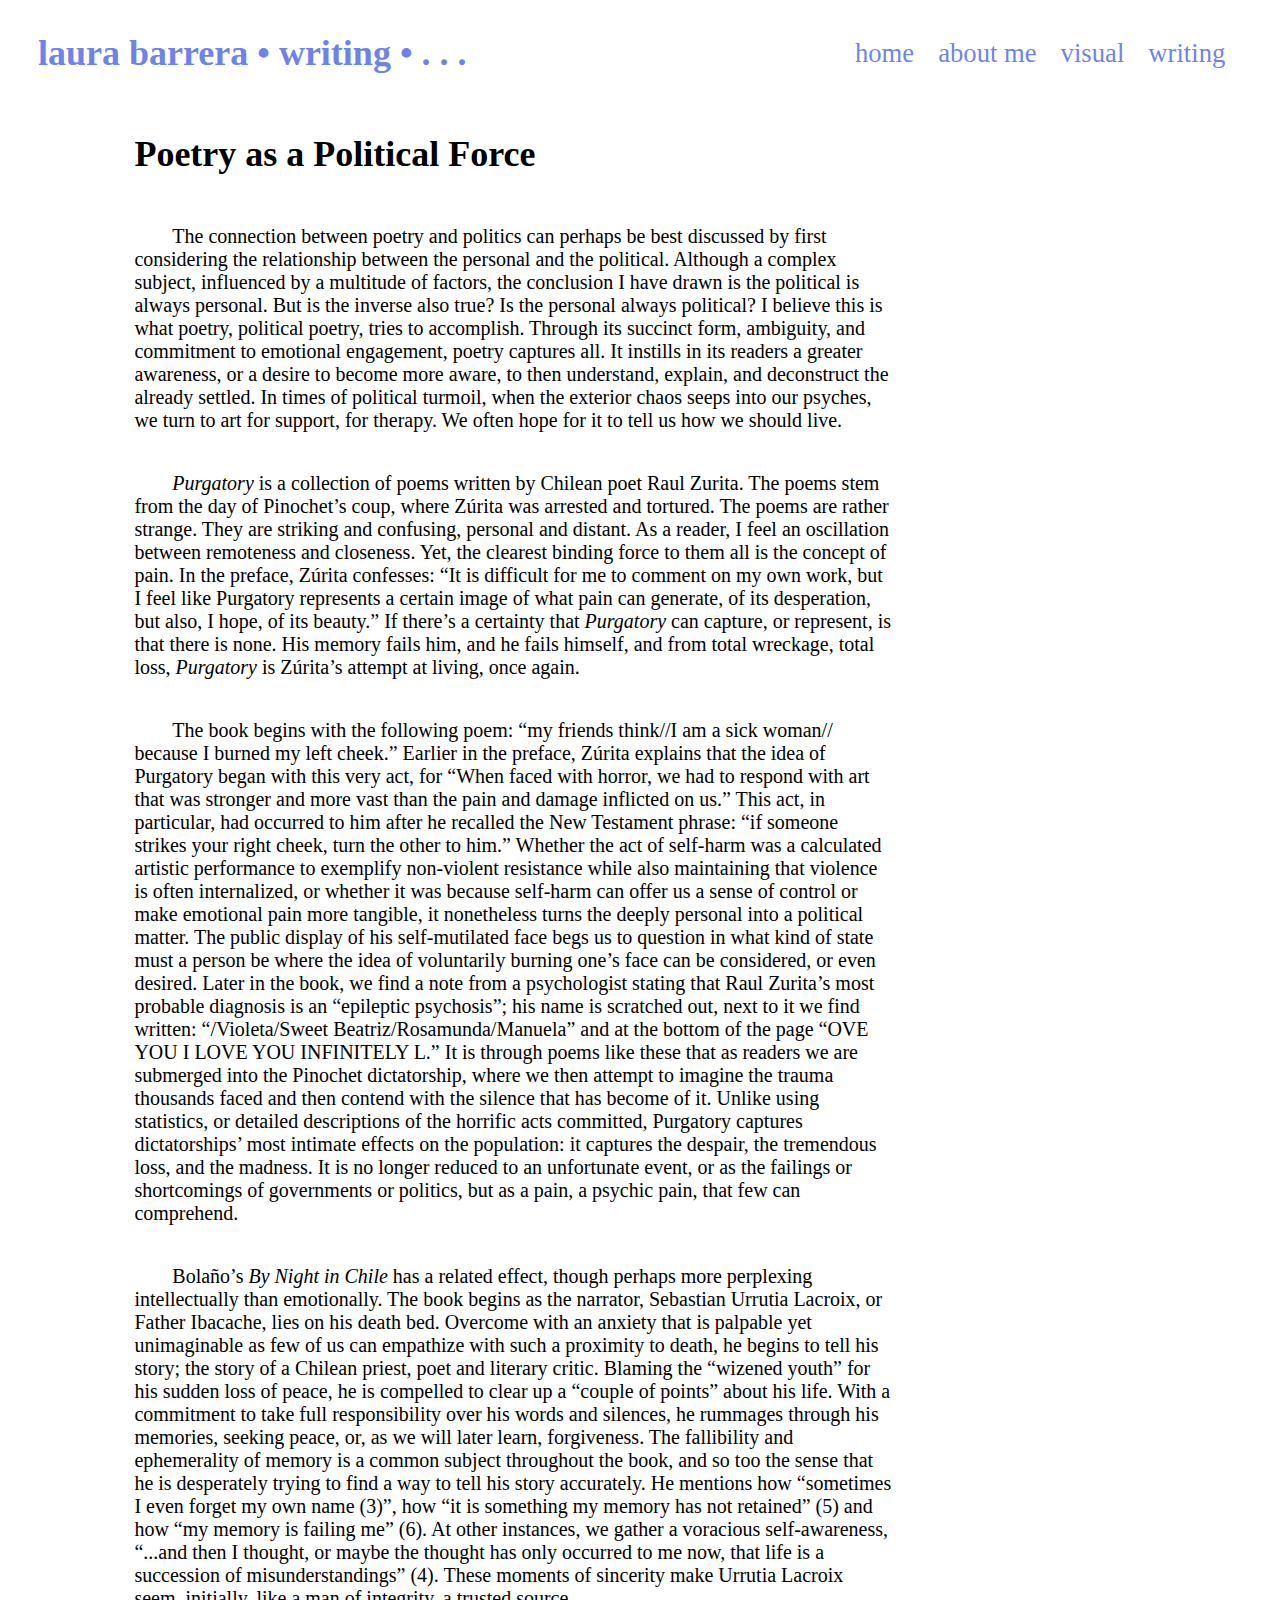
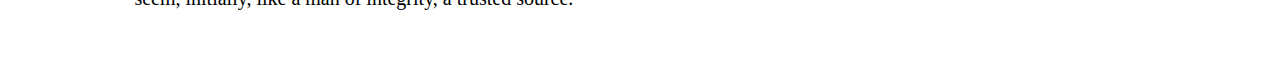
<file: politicalforce.html>
<!DOCTYPE html>
<html lang="en">

<head>
  <meta charset="UTF-8">
  <title>Laura Barrera</title>
  <link rel="stylesheet" type="text/css" href="styles/theme.css" />
  <link rel="icon" href="images/icon.png" />
</head>

<body>

  <div class=header>
    <h1> Laura Barrera &#8226; Writing &#8226; . . .</h1>
    <nav style="float:right">
        <ul>
          <li><a href="index.html">Home</a></li>
          <li><a href="about.html">About Me</a></li>
          <li><a href="visual.html">Visual</a></li>
          <li><a href="writing.html">Writing</a></li>
        </ul>
      </nav>
  </div>

<div class="Essay">

<h2>Poetry as a Political Force</h2>

<p>The connection between poetry and politics can perhaps be best discussed by first considering the relationship between the personal and the political. Although a complex subject, influenced by a multitude of factors, the conclusion I have drawn is the political is always personal. But is the inverse also true? Is the personal always political? I believe this is what poetry, political poetry, tries to accomplish. Through its succinct form, ambiguity, and commitment to emotional engagement, poetry captures all. It instills in its readers a greater awareness, or a desire to become more aware, to then understand, explain, and deconstruct the already settled. In times of political turmoil, when the exterior chaos seeps into our psyches, we turn to art for support, for therapy. We often hope for it to tell us how we should live. </p>

<p><em>Purgatory</em> is a collection of poems written by Chilean poet Raul Zurita. The poems stem from the day of Pinochet’s coup, where Zúrita was arrested and tortured. The poems are rather strange. They are striking and confusing, personal and distant. As a reader, I feel an oscillation between remoteness and closeness. Yet, the clearest binding force to them all is the concept of pain. In the preface, Zúrita confesses: “It is difficult for me to comment on my own work, but I feel like Purgatory represents a certain image of what pain can generate, of its desperation, but also, I hope, of its beauty.” If there’s a certainty that <em>Purgatory</em> can capture, or represent, is that there is none. His memory fails him, and he fails himself, and from total wreckage, total loss, <em>Purgatory</em> is Zúrita’s attempt at living, once again.</p>

<p>The book begins with the following poem: “my friends think//I am a sick woman// because I burned my left cheek.” Earlier in the preface, Zúrita explains that the idea of Purgatory began with this very act, for “When faced with horror, we had to respond with art that was stronger and more vast than the pain and damage inflicted on us.”  This act, in particular, had occurred to him after he recalled the New Testament phrase: “if someone strikes your right cheek, turn the other to him.” Whether the act of self-harm was a calculated artistic performance to exemplify non-violent resistance while also maintaining that violence is often internalized, or whether it was because self-harm can offer us a sense of control or make emotional pain more tangible, it nonetheless turns the deeply personal into a political matter. The public display of his self-mutilated face begs us to question in what kind of state must a person be where the idea of voluntarily burning one’s face can be considered, or even desired. Later in the book, we find a note from a psychologist stating that Raul Zurita’s most probable diagnosis is an “epileptic psychosis”; his name is scratched out, next to it we find written: “/Violeta/Sweet Beatriz/Rosamunda/Manuela” and at the bottom of the page “OVE YOU I LOVE YOU INFINITELY L.” It is through poems like these that as readers we are submerged into the Pinochet dictatorship, where we then attempt to imagine the trauma thousands faced and then contend with the silence that has become of it. Unlike using statistics, or detailed descriptions of the horrific acts committed, Purgatory captures dictatorships’ most intimate effects on the population: it captures the despair, the tremendous loss, and the madness. It is no longer reduced to an unfortunate event, or as the failings or shortcomings of governments or politics, but as a pain, a psychic pain, that few can comprehend. </p>

<p>Bolaño’s <em>By Night in Chile</em> has a related effect, though perhaps more perplexing intellectually than emotionally. The book begins as the narrator, Sebastian Urrutia Lacroix, or Father Ibacache, lies on his death bed. Overcome with an anxiety that is palpable yet unimaginable as few of us can empathize with such a proximity to death, he begins to tell his story; the story of a Chilean priest, poet and literary critic. Blaming the “wizened youth” for his sudden loss of peace, he is compelled to clear up a “couple of points” about his life. With a commitment to take full responsibility over his words and silences, he rummages through his memories, seeking peace, or, as we will later learn, forgiveness. The fallibility and ephemerality of memory is a common subject throughout the book, and so too the sense that he is desperately trying to find a way to tell his story accurately. He mentions how “sometimes I even forget my own name (3)”, how “it is something my memory has not retained” (5) and how “my memory is failing me” (6). At other instances, we gather a voracious self-awareness, “...and then I thought, or maybe the thought has only occurred to me now, that life is a succession of misunderstandings” (4). These moments of sincerity make Urrutia Lacroix seem, initially, like a man of integrity, a trusted source.
</div>
</body>
</html>
</file>
<file: styles/theme.css>
body{
  font-size: 18pt;
  font-family:Times, serif;
}

h1{
  font-size: 27pt;
  font-family: Times,serif;
  text-transform:lowercase;
  color:rgba(84, 108, 233, 0.86);
}

p{
  font-family: times,serif;
  font-size: 15pt ;
}

a{
  text-decoration:none;
}


/* Header Styling */

.header{
  display:flex;
  flex-direction: row;
  position:sticky;
  background-color: white;
  top: 0;
  width:100%;
  padding-bottom: 5px;
  padding-left: 30px;
  width:100%;
  z-index: 100;
}

nav {
  font-family: Times;
  position:absolute;
  right: 5%;
  font-size: 20pt;
  text-transform: lowercase;
  align-self: center;
  align-content: flex-end;
}

nav ul {
  list-style-type: none;
  margin: 0;
  padding: 0;
  overflow: hidden;
  background-color: white;
  display: flex;
  flex-direction: row;
}

nav ul li {

}

nav ul li a {
  display: block;
  color:rgba(84, 108, 233, 0.86);
  text-align: center;
  padding: 12px 12px;
  text-decoration: none;
}

nav ul li a:hover{
  border-bottom: solid rgba(84, 108, 233, 0.86) 4px;
}

/*Footer Styling*/

footer{
  position:sticky;
  background-color: white;
  float: right;
  bottom: 0;
  z-index: 100;
  padding: 5px;
  padding-right: 10px;
  padding-bottom: 5px;
}

/*Home page Styling*/

/* Slideshow container */
.slideshow-container {
  position: relative;
  margin-left: 10px;
  margin-right: 10px;
  justify-content: center;
  padding-left: 10%;
  padding-right: 10%;
  padding-top: 2%;
  width: 80%;
}

/* Hide the images by default */
.mySlides {
  display: none;
}

.mySlides img{
  height: 200px;
}
/* Next & previous buttons */
.prev {
  cursor: pointer;
  position: absolute;
  top: 40%;
  left: 5%;
  padding: 16px;
  color: black;
  font-weight: bold;
  font-size: 30px;
  transition: 0.6s ease;
  border-radius: 0 3px 3px 0;
  user-select: none;
}

/* Position the "next button" to the right */
.next {
  cursor: pointer;
  position: absolute;
  top: 40%;
  right: 5%;
  padding: 16px;
  color: black;
  font-weight: bold;
  font-size: 30px;
  transition: 0.6s ease;
  border-radius: 0 3px 3px 0;
  user-select: none;
}

/* On hover, add a black background color with a little bit see-through */
.prev:hover, .next:hover {
  background-color: rgba(226, 226, 226, 0.8);
}

/* The dots/bullets/indicators */
.dot {
  cursor: pointer;
  height: 12px;
  width: 12px;
  margin: 0 2px 0 0;
  background-color: #bbb;
  border-radius: 50%;
  display: inline-block;
  transition: background-color 0.6s ease;
}

.active, .dot:hover {
  background-color: #717171;
}

/*About Me page styling */

.aboutPage{
  display: flex;
  flex-direction: row;
  align-content: flex-start;
  margin-left: 40px;
  margin-top: 0;
  margin-bottom: 5%;
}

.introduction{
  width: 35%;
  min-width: 400px;
  padding-left: 10%;
  padding: 3%;
  margin-top: 0;
}
.collage{
  margin-left: 10px;
  margin-top: 60px;
}

.collage img{
  width: 600px;
  padding:10px;
}

/*Visual page styling*/


.visualPage{
  display:flex;
  flex-direction: column;
  justify-content: center;
  width: 50%;
  padding-bottom: 30px;
}

.visualContent {
  text-align: center;
  justify-content: center;
  margin-left: 20%;
  margin-right: 20%;
  margin-top: 15px;
  flex-basis: 60%
}
.image{
  display:inline-block;
  justify-content:center;
  padding-top: 20px;
}

.image img{
  width:700px;
  padding:15px;
}

.image cite {
  justify-content: center;
  text-align: center;
}

/* Writing Page Styling */

.writingPage {
  justify-content: center;
  width: 60%;
  padding-bottom: 30px;

}

.writingContent{
  /*display: block;*/
  text-align: center;
  justify-content: center;
  margin-left: 20%;
  margin-right: 20%;
  margin-top: 15px;
  flex-basis: 70%;
}

.writingPage a:visited {
  text-decoration: none;
  color: black;
}

.writing{
  position: relative;
  display: flex;
  padding:30px;
  padding-bottom: 60px;
  margin-bottom: 50px;
  border-bottom: solid 2px rgba(191, 191, 191, 0.86);
  width:100%;
}

.writing img {
  width: 600px;
  height:350px;
}

.writing .text{
  position:absolute;
  margin: 0 auto;
  left: 0;
  right:0;
  top:300px;
  width:100%;
  padding:5px;
  background-color: white;
  text-align: left;
  width: 100%;
}

.writing h2 {
  color: black;
  text-align: left;
  font-size: 21pt;
}


.writingPage p {
  color: black;
  font-size: 13pt;

}

.Essay {
  display: flex;
  flex-direction: column;
  justify-content: center;
  width: 60%;
  margin-left: 10%;
  padding-bottom: 30px;

}

.Essay h2{
  color: black;
}

.Essay p{
  text-indent: 5%;
}

.Essay blockquote{
  font-size: 13pt;
}

.Essay img{
  width:800px;
  height:auto;
}
</file>
